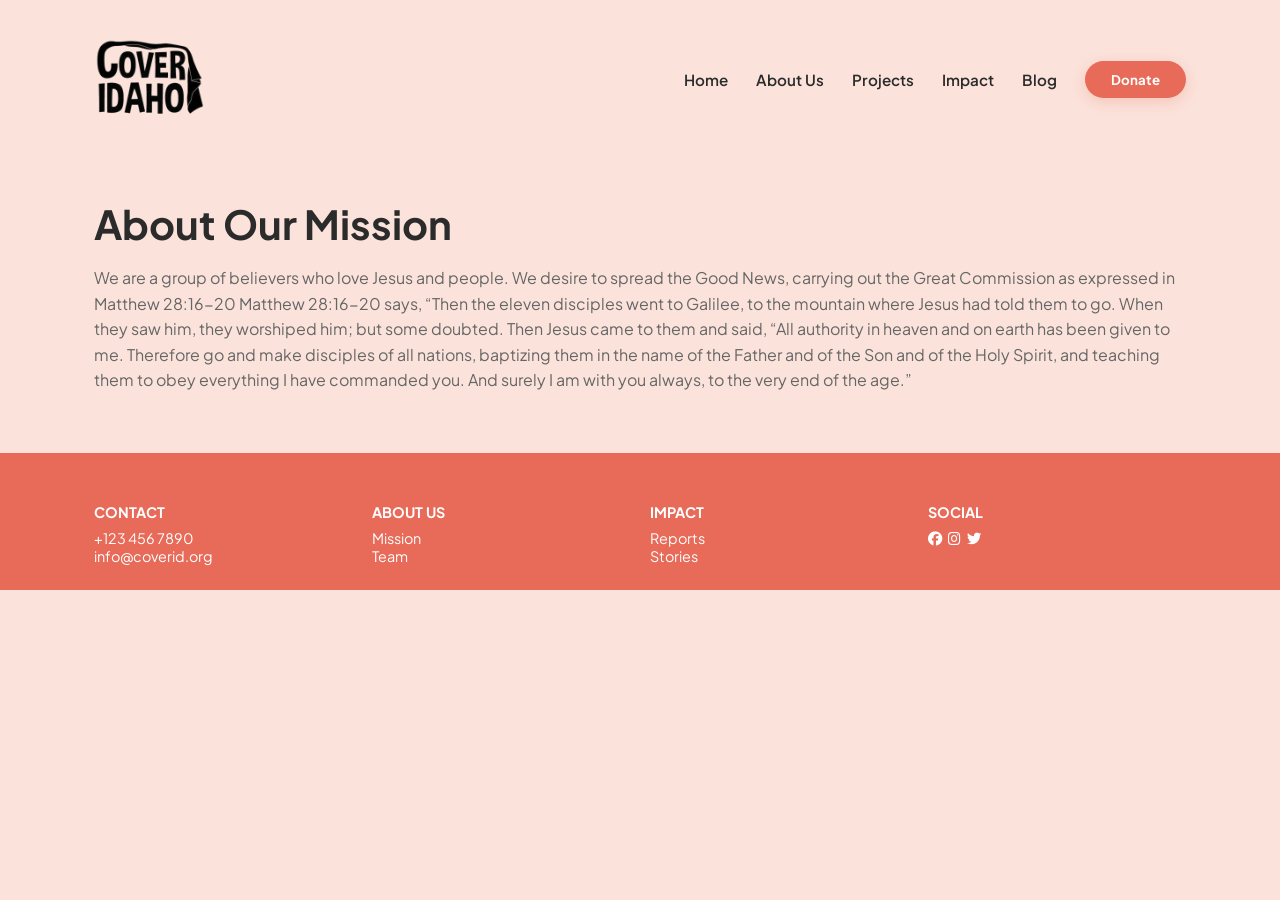
<file: about.html>
<!DOCTYPE html>
<html lang="en">
<head>
  <meta charset="UTF-8" />
  <meta name="viewport" content="width=device-width, initial-scale=1.0"/>
  <title>About Us | Warmth & Hope</title>

  <!-- Link your external CSS (this keeps the theme identical) -->
  <link rel="stylesheet" href="style.css" />
</head>
<body>

  <!-- 1. Header Placeholder -->
  <div id="header-placeholder"></div>

  <!-- 2. NEW PAGE CONTENT GOES HERE -->
  <main class="container" style="padding-top: 40px; padding-bottom: 60px;">
    <h1 style="font-size: 2.5rem; margin-bottom: 16px;">About Our Mission</h1>
    <p style="color: var(--text-muted); line-height: 1.6;">
      We are a group of believers who love Jesus and people. We desire to spread the Good News, carrying out the Great Commission as expressed in Matthew 28:16-20

Matthew 28:16-20 says, “Then the eleven disciples went to Galilee, to the mountain where Jesus had told them to go. When they saw him, they worshiped him; but some doubted. Then Jesus came to them and said, “All authority in heaven and on earth has been given to me. Therefore go and make disciples of all nations, baptizing them in the name of the Father and of the Son and of the Holy Spirit, and teaching them to obey everything I have commanded you. And surely I am with you always, to the very end of the age.”
    </p>
  </main>

  <!-- 3. Footer Placeholder -->
  <div id="footer-placeholder"></div>

  <!-- 4. Fetch Header & Footer (Same script on every page for GitHub Pages) -->
  <script>
    fetch('header.html')
      .then(res => res.text())
      .then(data => document.getElementById('header-placeholder').innerHTML = data);

    fetch('footer.html')
      .then(res => res.text())
      .then(data => document.getElementById('footer-placeholder').innerHTML = data);
  </script>

</body>
</html>
</file>
<file: style.css>
/* --- OPTION C CONTINUOUS PALETTE --- */
:root {
  --pink-top: #fbe3db;       
  --white-mid: #ffffff;      
  --peach-bottom: #f8cfc2;  
  --coral-primary: #e86a58;  
  --coral-hover: #d15543;
  --text-dark: #2b2b2b;
  --text-muted: #666666;
  --card-parchment: #f4ede6;
}

* {
  margin: 0;
  padding: 0;
  box-sizing: border-box;
  font-family: 'Plus Jakarta Sans', sans-serif;
}

body {
  background-color: var(--pink-top);
  color: var(--text-dark);
  overflow-x: hidden;
}

.container {
  max-width: 1140px;
  margin: 0 auto;
  padding: 0 24px;
  position: relative;
  z-index: 2;
}

/* --- NAVBAR --- */
.navbar {
  padding: 24px 0;
  position: relative;
  z-index: 10;
}

.nav-flex {
  display: flex;
  justify-content: space-between;
  align-items: center;
}

.logo {
  font-weight: 800;
  font-size: 1.5rem;
  color: var(--coral-primary);
}

.nav-links {
  display: flex;
  gap: 28px;
  list-style: none;
  align-items: center;
}

.nav-links a {
  text-decoration: none;
  color: var(--text-dark);
  font-weight: 600;
  font-size: 0.95rem;
}

.btn-pill {
  background-color: var(--coral-primary);
  color: white !important;
  padding: 10px 26px;
  border-radius: 50px;
  border: none;
  font-weight: 700;
  cursor: pointer;
  transition: all 0.2s ease;
  display: inline-block;
  box-shadow: 0 4px 15px rgba(232, 106, 88, 0.25);
}

.btn-pill:hover {
  background-color: var(--coral-hover);
  transform: translateY(-2px);
}

.btn-pill-outline {
  background-color: transparent;
  color: var(--text-dark);
  border: 2px solid var(--coral-primary);
  padding: 10px 26px;
  border-radius: 50px;
  font-weight: 700;
  cursor: pointer;
  margin-left: 10px;
}

/* --- HERO --- */
.hero-section {
  position: relative;
  padding: 30px 0 140px 0;
  background: linear-gradient(135deg, rgba(251, 227, 219, 0.88) 0%, rgba(249, 210, 197, 0.92) 100%),
              url('https://images.unsplash.com/photo-1584100936595-c0654b55a2e2?auto=format&fit=crop&w=1600&q=80');
  background-size: cover;
  background-position: center;
}

.hero-grid {
  display: grid;
  grid-template-columns: 1fr 1fr;
  gap: 50px;
  align-items: center;
}

.hero-title {
  font-size: 3.2rem;
  font-weight: 800;
  line-height: 1.1;
  margin-bottom: 20px;
}

.hero-subtitle {
  font-size: 1rem;
  color: var(--text-muted);
  margin-bottom: 30px;
  max-width: 440px;
}

.oval-frame-main {
  width: 100%;
  max-width: 420px;
  height: 460px;
  border-radius: 200px;
  object-fit: cover;
  border: 10px solid white;
  box-shadow: 0 20px 40px rgba(0,0,0,0.08);
  margin: 0 auto;
  display: block;
}

/* --- WAVY TRANSITIONS --- */
.wave-transition-1 {
  position: relative;
  width: 100%;
  height: 120px;
  margin-top: -120px;
  z-index: 1;
}

.wave-transition-1 svg, .wave-transition-2 svg {
  width: 100%;
  height: 100%;
  display: block;
}

.middle-section {
  background-color: var(--white-mid);
  padding: 20px 0 160px 0;
  position: relative;
  z-index: 2;
}

.middle-grid {
  display: grid;
  grid-template-columns: 1fr 1fr;
  gap: 60px;
  align-items: center;
}

.middle-text h2 {
  font-size: 2.5rem;
  font-weight: 800;
  margin-bottom: 16px;
}

.middle-text p {
  color: var(--text-muted);
  margin-bottom: 28px;
  line-height: 1.6;
}

.oval-frame-secondary {
  width: 100%;
  max-width: 380px;
  height: 320px;
  border-radius: 120px;
  object-fit: cover;
  border: 8px solid var(--pink-top);
  box-shadow: 0 15px 30px rgba(0,0,0,0.05);
}

.wave-transition-2 {
  position: relative;
  width: 100%;
  height: 140px;
  margin-top: -140px;
  z-index: 3;
}

/* --- PEACH CARDS SECTION --- */
.peach-section {
  position: relative;
  padding: 40px 0 120px 0;
  background: linear-gradient(rgba(248, 207, 194, 0.88), rgba(248, 207, 194, 0.94)),
              url('https://images.unsplash.com/photo-1606744888344-493238951221?auto=format&fit=crop&w=1600&q=80');
  background-size: cover;
  background-attachment: fixed;
  z-index: 2;
}

.peach-header {
  text-align: center;
  margin-bottom: 50px;
}

.peach-header h2 {
  font-size: 2.2rem;
  font-weight: 800;
}

.cards-grid {
  display: grid;
  grid-template-columns: repeat(3, 1fr);
  gap: 24px;
}

.option-c-card {
  background-color: var(--card-parchment);
  padding: 32px 24px;
  border-radius: 24px;
  text-align: left;
  border: 1px solid rgba(232, 106, 88, 0.2);
  box-shadow: 0 10px 20px rgba(0,0,0,0.02);
}

.card-icon {
  width: 48px;
  height: 48px;
  background: white;
  color: var(--coral-primary);
  border-radius: 50%;
  display: flex;
  align-items: center;
  justify-content: center;
  font-size: 1.2rem;
  margin-bottom: 20px;
}

.option-c-card h3 {
  font-size: 1.2rem;
  font-weight: 700;
  margin-bottom: 10px;
}

.option-c-card p {
  font-size: 0.9rem;
  color: var(--text-muted);
  margin-bottom: 20px;
}

/* --- FOOTER --- */
footer {
  background-color: #e86a58;
  color: white;
  padding: 50px 0 25px 0;
}

.footer-grid {
  display: grid;
  grid-template-columns: repeat(4, 1fr);
  gap: 20px;
  font-size: 0.9rem;
}

@media (max-width: 900px) {
  .hero-grid, .middle-grid, .cards-grid {
    grid-template-columns: 1fr;
  }
}
/* Keep your existing .logo class */
.logo {
  display: flex;
  align-items: center;
}

/* Add this new rule to resize the logo image */
.logo img {
  height: 110px;    /* Adjust this number to make the logo larger or smaller */
  width: auto;     /* Maintains correct aspect ratio */
  display: block;
}
</file>
